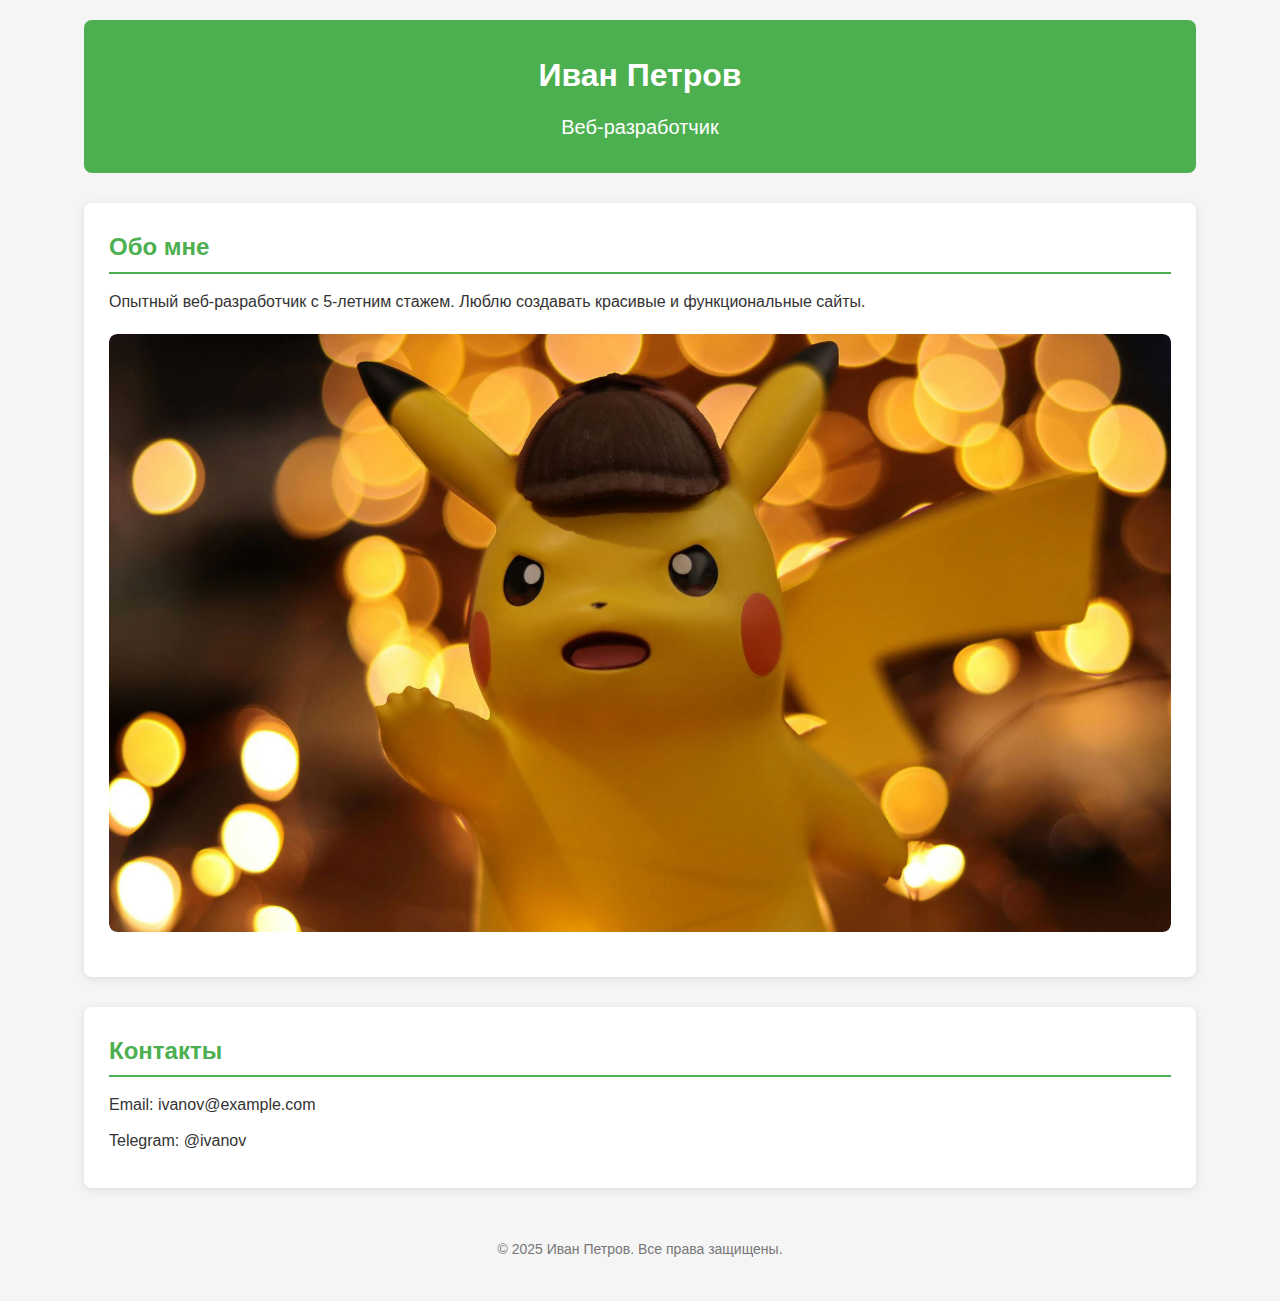
<file: index.html>
<!DOCTYPE html>
<html lang="ru">
<head>
    <meta charset="UTF-8">
    <meta name="viewport" content="width=device-width, initial-scale=1.0">
    <title>Моя визитка</title>
    <link rel="stylesheet" href="styles.css">
</head>
<body>
    <div class="container">
        <header>
            <h1>Иван Петров</h1>
            <p>Веб‑разработчик</p>
        </header>

        <main>
            <section class="about">
                <h2>Обо мне</h2>
                <p>Опытный веб‑разработчик с 5‑летним стажем. Люблю создавать красивые и функциональные сайты.</p>

                <!-- Кликабельная картинка -->
                <a href="portfolio.html" class="image-link">
                    <img 
                        src="images/pika.jpg"
                        alt="Посмотреть моё портфолио"
                        width="300"
                        height="200"
                    >
                </a>
            </section>

            <section class="contact">
                <h2>Контакты</h2>
                <ul>
                    <li>Email: ivanov@example.com</li>
                    <li>Telegram: @ivanov</li>
                </ul>
            </section>
        </main>

        <footer>
            <p>&copy; 2025 Иван Петров. Все права защищены.</p>
        </footer>
    </div>
</body>
</html>
</file>
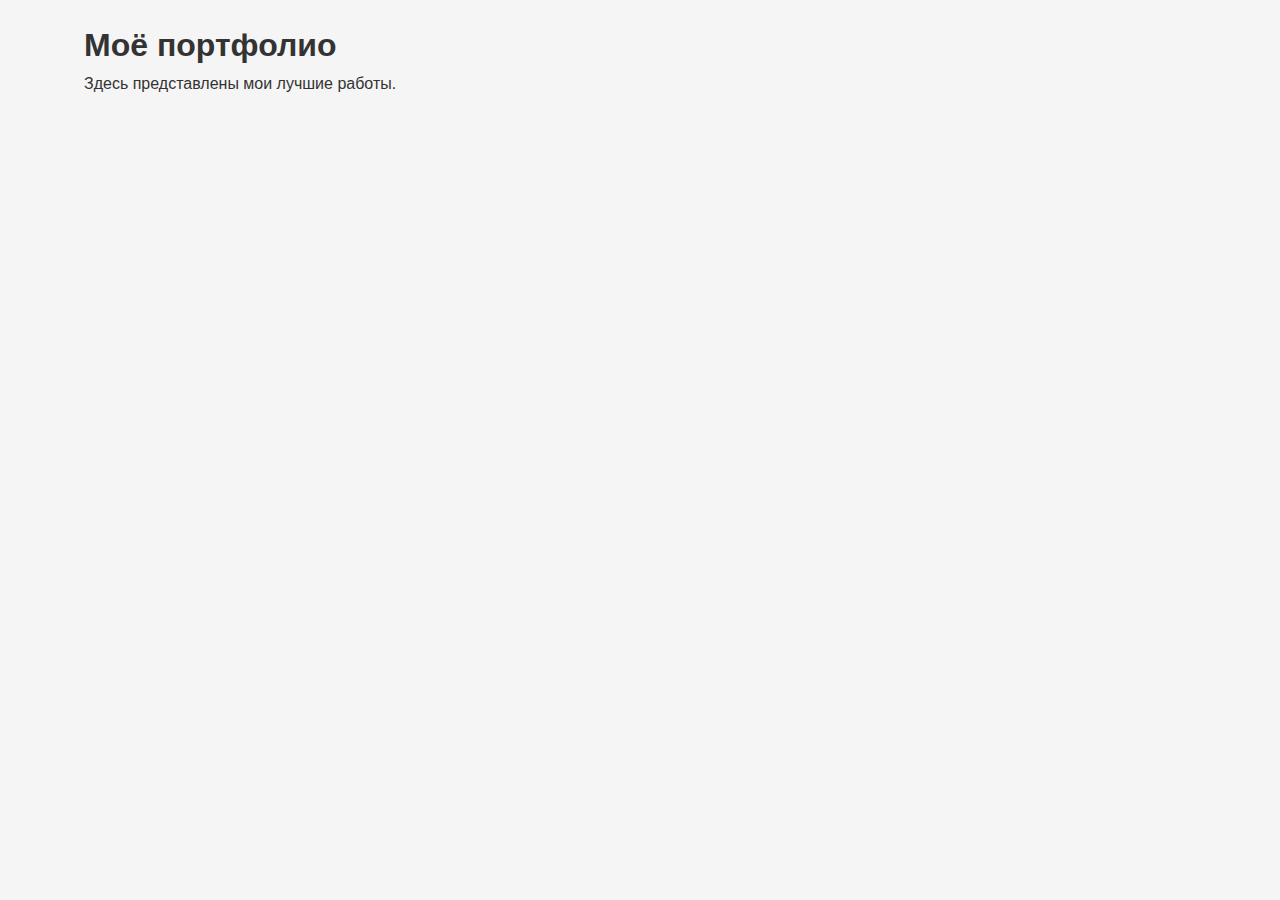
<file: portfolio.html>
<!DOCTYPE html>
<html lang="ru">
<head>
    <meta charset="UTF-8">
    <title>Моё портфолио</title>
    <link rel="stylesheet" href="styles.css">
</head>
<body>
    <div class="container">
        <h1>Моё портфолио</h1>
        <p>Здесь представлены мои лучшие работы.</p>
        <!-- Ваш контент портфолио -->
    </div>
</body>
</html>
</file>
<file: styles.css>
/* Общие стили */
* {
    margin: 0;
    padding: 0;
    box-sizing: border-box;
}

body {
    font-family: 'Arial', sans-serif;
    line-height: 1.6;
    color: #333;
    background-color: #f5f5f5;
}

.container {
    width: 90%;
    max-width: 1200px;
    margin: 0 auto;
    padding: 20px;
}

/* Стили заголовка */
header {
    text-align: center;
    padding: 30px 0;
    background-color: #4CAF50;
    color: white;
    border-radius: 8px;
    margin-bottom: 30px;
}

header h1 {
    font-size: 32px;
    margin-bottom: 10px;
}

header p {
    font-size: 20px;
}

/* Стили основного контента */
main {
    display: flex;
    flex-direction: column;
    gap: 30px;
}

section {
    background-color: white;
    padding: 25px;
    border-radius: 8px;
    box-shadow: 0 2px 10px rgba(0, 0, 0, 0.1);
}

section h2 {
    color: #4CAF50;
    margin-bottom: 15px;
    border-bottom: 2px solid #4CAF50;
    padding-bottom: 5px;
}

/* Стили для кликабельной картинки */
.image-link {
    display: block;
    margin: 20px auto;
    border-radius: 8px;
    overflow: hidden;
    transition: transform 0.3s ease, box-shadow 0.3s ease;
}

.image-link:hover {
    transform: scale(1.05);
    box-shadow: 0 8px 25px rgba(0, 0, 0, 0.2);
}

.image-link img {
    display: block;
    width: 100%;
    height: auto;
    border-radius: 8px;
}

/* Стили контактов */
.contact ul {
    list-style: none;
    padding: 0;
}

.contact li {
    margin-bottom: 10px;
}

/* Стили футера */
footer {
    text-align: center;
    padding: 20px 0;
    color: #777;
    font-size: 14px;
    margin-top: 30px;
}

/* Адаптивность */
@media (max-width: 768px) {
    .container {
        width: 95%;
        padding: 15px;
    }

    header h1 {
        font-size: 28px;
    }

    header p {
        font-size: 18px;
    }

    section {
        padding: 20px;
    }
}
</file>
